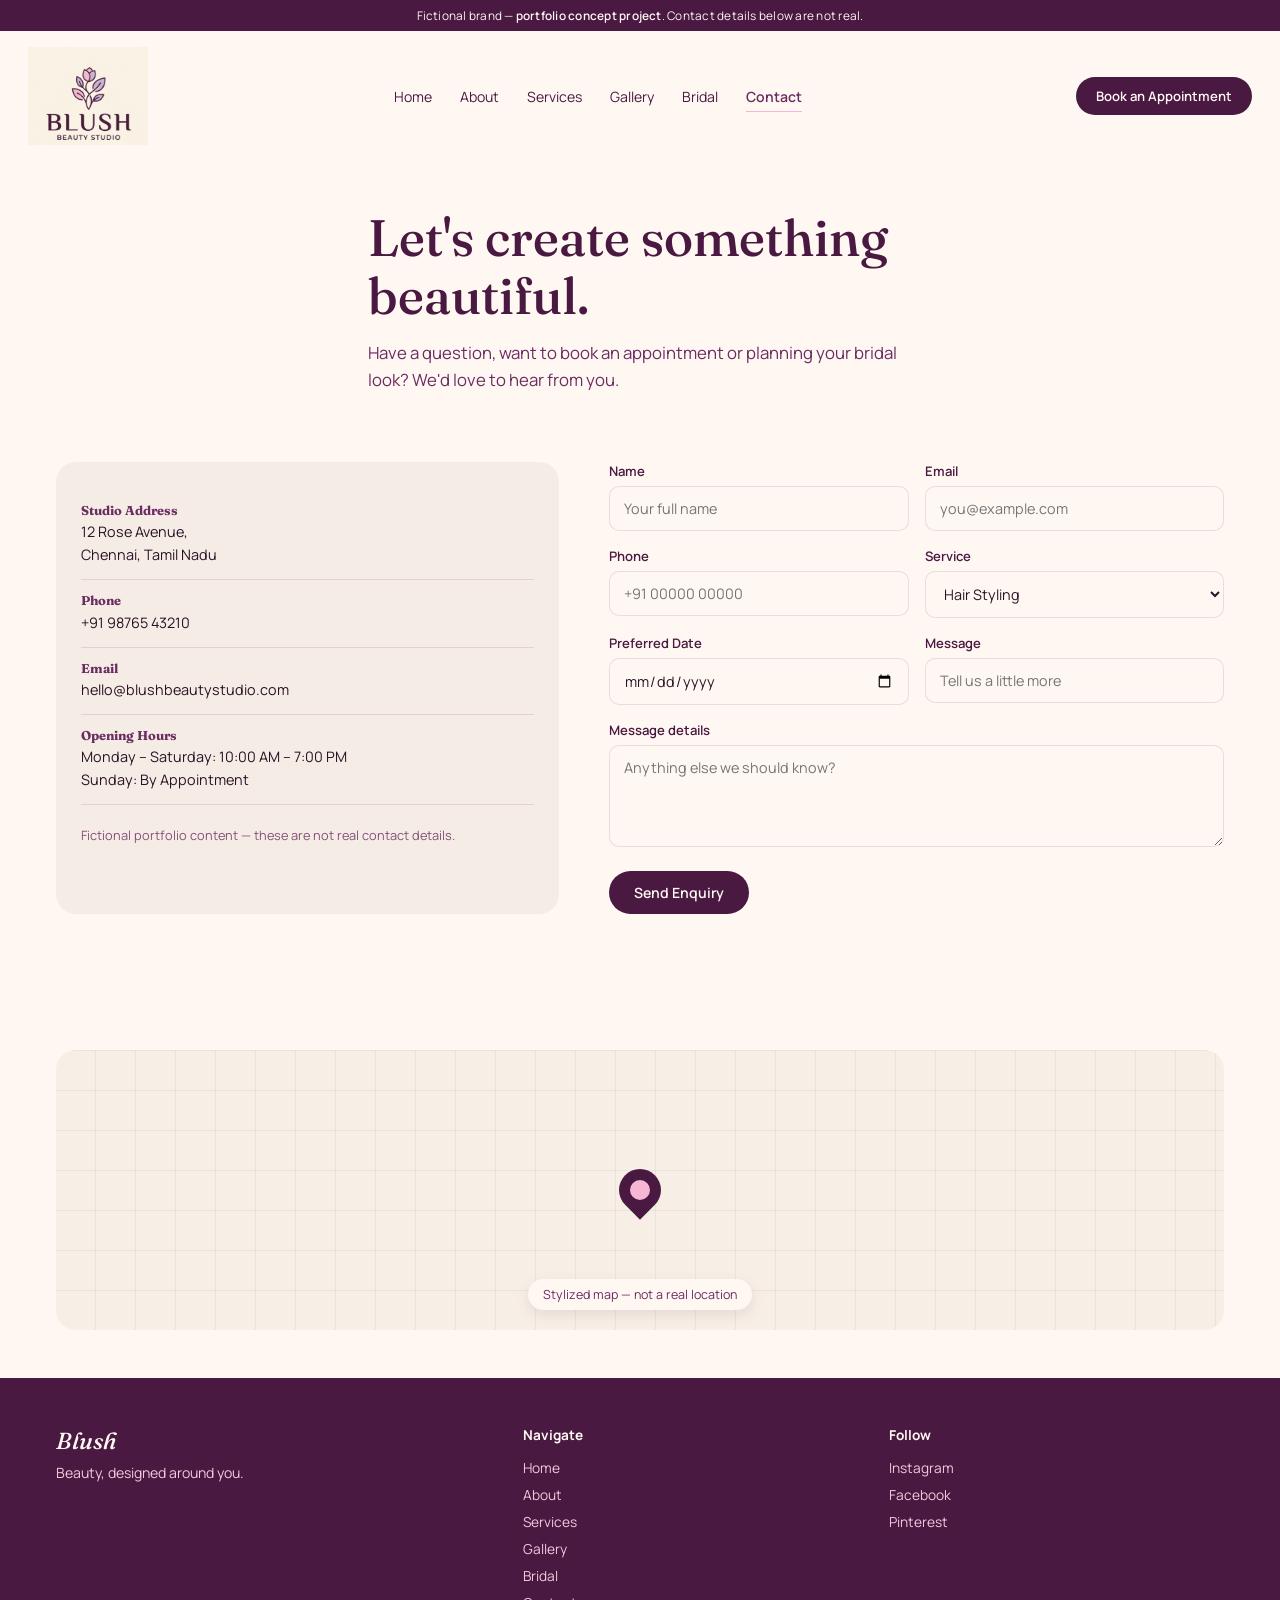
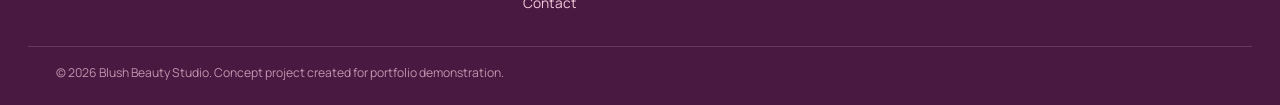
<file: contact.html>
<!doctype html>
<html lang="en">
  <head>
    <meta charset="UTF-8" />
    <meta name="viewport" content="width=device-width, initial-scale=1.0" />
    <title>Contact — Blush Beauty Studio</title>
    <link rel="stylesheet" href="css/style.css" />
  </head>
  <body>
    <div class="concept-banner">
      Fictional brand — <strong>portfolio concept project</strong>. Contact
      details below are not real.
    </div>

    <header>
      <nav class="site-nav">
         <a href="index.html" class="brand">
          <img src="image/salonlogo.png" alt="Blush Beauty Studio Logo" />
        </a>
        <ul class="nav-links">
          <li><a href="index.html">Home</a></li>
          <li><a href="about.html">About</a></li>
          <li><a href="services.html">Services</a></li>
          <li><a href="gallery.html">Gallery</a></li>
          <li><a href="bridal.html">Bridal</a></li>
          <li><a href="contact.html" class="active">Contact</a></li>
          <li>
            <a href="contact.html" class="nav-cta-mobile"
              >Book an Appointment</a
            >
          </li>
        </ul>
        <a href="contact.html" class="nav-cta">Book an Appointment</a>
        <button class="nav-toggle" aria-label="Toggle menu">
          <span></span><span></span><span></span>
        </button>
      </nav>
    </header>

    <main>
      <section class="section tight" style="padding-bottom: 20px">
        <div class="wrap reveal" style="max-width: 600px">
          <h1 style="font-size: clamp(2.4rem, 4.6vw, 3.2rem)">
            Let's create something beautiful.
          </h1>
          <p
            style="
              margin-top: 16px;
              color: var(--plum-soft);
              font-size: 1.05rem;
            "
          >
            Have a question, want to book an appointment or planning your bridal
            look? We'd love to hear from you.
          </p>
        </div>
      </section>

      <section class="section tight">
        <div
          class="wrap"
          style="display: grid; grid-template-columns: 0.9fr 1.1fr; gap: 50px"
        >
          <div class="contact-info-card reveal">
            <div class="row">
              <div>
                <h4>Studio Address</h4>
                <p>12 Rose Avenue,<br />Chennai, Tamil Nadu</p>
              </div>
            </div>
            <div class="row">
              <div>
                <h4>Phone</h4>
                <p>+91 98765 43210</p>
              </div>
            </div>
            <div class="row">
              <div>
                <h4>Email</h4>
                <p>hello@blushbeautystudio.com</p>
              </div>
            </div>
            <div class="row">
              <div>
                <h4>Opening Hours</h4>
                <p>
                  Monday – Saturday: 10:00 AM – 7:00 PM<br />Sunday: By
                  Appointment
                </p>
              </div>
            </div>
            <p
              style="
                margin-top: 20px;
                font-size: 0.8rem;
                color: var(--plum-soft);
                opacity: 0.8;
              "
            >
              Fictional portfolio content — these are not real contact details.
            </p>
          </div>

          <form class="reveal" onsubmit="return false;">
            <div class="form-grid">
              <div class="field">
                <label for="name">Name</label>
                <input
                  id="name"
                  type="text"
                  placeholder="Your full name"
                  required
                />
              </div>
              <div class="field">
                <label for="email">Email</label>
                <input
                  id="email"
                  type="email"
                  placeholder="you@example.com"
                  required
                />
              </div>
              <div class="field">
                <label for="phone">Phone</label>
                <input id="phone" type="tel" placeholder="+91 00000 00000" />
              </div>
              <div class="field">
                <label for="service">Service</label>
                <select id="service">
                  <option>Hair Styling</option>
                  <option>Makeup</option>
                  <option>Skin &amp; Facial</option>
                  <option>Bridal</option>
                  <option>General Enquiry</option>
                </select>
              </div>
              <div class="field">
                <label for="date">Preferred Date</label>
                <input id="date" type="date" />
              </div>
              <div class="field">
                <label for="message">Message</label>
                <input
                  id="message"
                  type="text"
                  placeholder="Tell us a little more"
                />
              </div>
              <div class="field full">
                <label for="details">Message details</label>
                <textarea
                  id="details"
                  rows="4"
                  placeholder="Anything else we should know?"
                ></textarea>
              </div>
            </div>
            <button
              type="submit"
              class="btn btn-primary"
              style="margin-top: 24px"
            >
              Send Enquiry
            </button>
          </form>
        </div>
      </section>

      <section class="section tight">
        <div class="wrap reveal">
          <div class="map-placeholder">
            <div class="pin"></div>
            <span class="label">Stylized map — not a real location</span>
          </div>
        </div>
      </section>
    </main>

    <footer class="site-footer">
      <div class="wrap footer-top">
        <div class="footer-brand">
          <h3>Blush</h3>
          <p>Beauty, designed around you.</p>
        </div>
        <div class="footer-col">
          <h4>Navigate</h4>
          <a href="index.html">Home</a><a href="about.html">About</a
          ><a href="services.html">Services</a>
          <a href="gallery.html">Gallery</a><a href="bridal.html">Bridal</a
          ><a href="contact.html">Contact</a>
        </div>
        <div class="footer-col">
          <h4>Follow</h4>
          <a href="#">Instagram</a><a href="#">Facebook</a
          ><a href="#">Pinterest</a>
        </div>
      </div>
      <div class="wrap footer-bottom">
        <p>
          © 2026 Blush Beauty Studio. Concept project created for portfolio
          demonstration.
        </p>
      </div>
    </footer>

    <script src="js/main.js"></script>
  </body>
</html>
</file>
<file: css/style.css>
/* =========================================================
   BLUSH BEAUTY STUDIO — COMPACT SHARED STYLESHEET
   Portfolio concept project — fictional brand
   ========================================================= */

@import url("https://fonts.googleapis.com/css2?family=Fraunces:ital,opsz,wght@0,9..144,300;0,9..144,400;0,9..144,500;0,9..144,600;1,9..144,400;1,9..144,500&family=Manrope:wght@400;500;600;700&display=swap");

:root {
  --cream: #fff8f2;
  --cream-deep: #f7efe6;
  --neutral: #f4ece5;
  --plum: #4a1942;
  --plum-soft: #6b2c61;
  --pink: #f7b6d2;
  --pink-dim: #f4c9db;
  --lavender: #cdb4db;
  --lavender-dim: #e4d7ec;
  --ink: #2b1327;
  --line: rgba(74, 25, 66, 0.12);

  --serif: "Fraunces", "Iowan Old Style", serif;
  --sans: "Manrope", -apple-system, BlinkMacSystemFont, "Segoe UI", sans-serif;

  --ease: cubic-bezier(0.22, 0.7, 0.2, 1);
}

/* =========================================================
   RESET
   ========================================================= */

* {
  box-sizing: border-box;
}

html {
  scroll-behavior: smooth;
}

body {
  margin: 0;
  font-family: var(--sans);
  color: var(--ink);
  background: var(--cream);
  -webkit-font-smoothing: antialiased;
  overflow-x: hidden;
}

img {
  max-width: 100%;
  display: block;
}

a {
  color: inherit;
  text-decoration: none;
}

ul {
  margin: 0;
  padding: 0;
  list-style: none;
}

.brand {
  display: flex;
  align-items: center;
}

.brand img {
  width: 120px;
  height: auto;
  display: block;
  object-fit: contain;
}

button {
  font-family: inherit;
  cursor: pointer;
  border: none;
  background: none;
}

h1,
h2,
h3,
h4 {
  font-family: var(--serif);
  margin: 0;
  font-weight: 500;
  color: var(--plum);
  line-height: 1.12;
}

p {
  margin: 0;
  line-height: 1.6;
}

@media (prefers-reduced-motion: reduce) {
  * {
    animation-duration: 0.001ms !important;
    animation-iteration-count: 1 !important;
    transition-duration: 0.001ms !important;
    scroll-behavior: auto !important;
  }
}

:focus-visible {
  outline: 2px solid var(--plum);
  outline-offset: 3px;
  border-radius: 2px;
}

.wrap {
  width: 100%;
  max-width: 1240px;
  margin: 0 auto;
  padding: 0 28px;
}

@media (max-width: 640px) {
  .wrap {
    padding: 0 18px;
  }
}

.eyebrow-mark {
  color: var(--plum-soft);
}

/* =========================================================
   CONCEPT BANNER
   ========================================================= */

.concept-banner {
  background: var(--plum);
  color: var(--cream);
  text-align: center;
  font-size: 0.74rem;
  letter-spacing: 0.02em;
  padding: 7px 16px;
}

.concept-banner strong {
  font-weight: 600;
}

/* =========================================================
   NAVIGATION
   ========================================================= */

.site-nav {
  position: sticky;
  top: 0;
  z-index: 500;

  display: flex;
  align-items: center;
  justify-content: space-between;

  padding: 16px 28px;

  background: var(--cream);

  transition:
    background 0.35s var(--ease),
    padding 0.35s var(--ease),
    box-shadow 0.35s var(--ease);
}

.site-nav.scrolled {
  background: rgba(255, 248, 242, 0.94);
  backdrop-filter: blur(12px);
  padding: 11px 28px;
  box-shadow: 0 1px 0 var(--line);
}

.brand {
  font-family: var(--serif);
  font-style: italic;
  font-weight: 500;
  font-size: 1.3rem;
  color: var(--plum);
}

.nav-links {
  display: flex;
  gap: 28px;
  align-items: center;
}

.nav-links a {
  font-size: 0.88rem;
  color: var(--plum);
  position: relative;
  padding: 3px 0;
  transition: color 0.25s;
}

.nav-links a::after {
  content: "";
  position: absolute;
  left: 0;
  bottom: -3px;
  width: 0;
  height: 1.5px;
  background: var(--pink);
  transition: width 0.3s var(--ease);
}

.nav-links a:hover::after,
.nav-links a.active::after {
  width: 100%;
}

.nav-links a.active {
  color: var(--plum-soft);
  font-weight: 600;
}

.nav-cta {
  background: var(--plum);
  color: var(--cream);
  padding: 10px 20px;
  border-radius: 999px;
  font-size: 0.82rem;
  font-weight: 600;

  transition:
    background 0.3s,
    transform 0.3s;
}

.nav-cta:hover {
  background: var(--plum-soft);
  transform: translateY(-1px);
}

.nav-cta-mobile {
  display: none;
}

.nav-toggle {
  display: none;
  flex-direction: column;
  gap: 5px;
  width: 25px;
  z-index: 600;
}

.nav-toggle span {
  height: 2px;
  width: 100%;
  background: var(--plum);
  border-radius: 2px;

  transition:
    transform 0.3s var(--ease),
    opacity 0.3s;
}

.nav-toggle.open span:nth-child(1) {
  transform: translateY(7px) rotate(45deg);
}

.nav-toggle.open span:nth-child(2) {
  opacity: 0;
}

.nav-toggle.open span:nth-child(3) {
  transform: translateY(-7px) rotate(-45deg);
}

@media (max-width: 900px) {
  .site-nav {
    padding: 14px 20px;
  }

  .nav-links {
    position: fixed;
    inset: 0;
    background: var(--plum);

    flex-direction: column;
    justify-content: center;

    gap: 25px;

    transform: translateX(100%);
    transition: transform 0.45s var(--ease);

    z-index: 550;
  }

  .nav-links.open {
    transform: translateX(0);
  }

  .nav-links a {
    color: var(--cream);
    font-family: var(--serif);
    font-size: 1.5rem;
  }

  .nav-links a::after {
    background: var(--pink);
  }

  .nav-cta {
    display: none;
  }

  .nav-links .nav-cta-mobile {
    display: inline-block;
    background: var(--pink);
    color: var(--plum);

    margin-top: 8px;
    padding: 11px 25px;

    border-radius: 999px;

    font-family: var(--sans);
    font-size: 0.95rem;
  }

  .nav-toggle {
    display: flex;
  }
}

/* =========================================================
   BUTTONS
   ========================================================= */

.btn {
  display: inline-flex;
  align-items: center;
  justify-content: center;
  gap: 8px;

  padding: 12px 25px;

  border-radius: 999px;

  font-size: 0.88rem;
  font-weight: 600;

  transition:
    transform 0.3s var(--ease),
    background 0.3s,
    color 0.3s,
    box-shadow 0.3s;
}

.btn-primary {
  background: var(--plum);
  color: var(--cream);
}

.btn-primary:hover {
  background: var(--plum-soft);
  transform: translateY(-2px);
  box-shadow: 0 10px 22px rgba(74, 25, 66, 0.2);
}

.btn-outline {
  border: 1.5px solid var(--plum);
  color: var(--plum);
}

.btn-outline:hover {
  background: var(--plum);
  color: var(--cream);
  transform: translateY(-2px);
}

.btn-light {
  background: var(--cream);
  color: var(--plum);
}

.btn-light:hover {
  background: var(--pink);
  transform: translateY(-2px);
}

.btn-row {
  display: flex;
  gap: 12px;
  flex-wrap: wrap;
}

/* =========================================================
   REVEAL ANIMATION
   ========================================================= */

.reveal {
  opacity: 0;
  transform: translateY(20px);

  transition:
    opacity 0.7s var(--ease),
    transform 0.7s var(--ease);
}

.reveal.in {
  opacity: 1;
  transform: translateY(0);
}

.reveal-stagger > * {
  opacity: 0;
  transform: translateY(16px);

  transition:
    opacity 0.6s var(--ease),
    transform 0.6s var(--ease);
}

.reveal-stagger.in > * {
  opacity: 1;
  transform: translateY(0);
}

.reveal-stagger.in > *:nth-child(1) {
  transition-delay: 0.04s;
}

.reveal-stagger.in > *:nth-child(2) {
  transition-delay: 0.1s;
}

.reveal-stagger.in > *:nth-child(3) {
  transition-delay: 0.16s;
}

.reveal-stagger.in > *:nth-child(4) {
  transition-delay: 0.22s;
}

/* =========================================================
   HERO
   ========================================================= */

.page-hero {
  width: 100%;
  max-width: 1240px;
  margin: 0 auto;

  padding: 42px 28px 50px;

  display: grid;
  grid-template-columns: 1fr 0.82fr;

  gap: 45px;
  align-items: center;
}

.page-hero .copy {
  padding-left: 0;
}

.page-hero .copy h1 {
  font-size: clamp(2.5rem, 4.5vw, 3.5rem);
  max-width: 620px;
}

.page-hero .copy p {
  margin-top: 18px;

  font-size: 1rem;
  max-width: 470px;

  color: var(--plum-soft);
}

.page-hero .copy .btn-row {
  margin-top: 24px !important;
}

.page-hero .media {
  border-radius: 24px;
  overflow: hidden;
  position: relative;

  /* IMPORTANT: reduced from 4/5 */
  aspect-ratio: 5 / 4;

  background: linear-gradient(
    150deg,
    var(--lavender-dim),
    var(--pink-dim)
  );
}

.page-hero .media img {
  width: 100%;
  height: 100%;
  object-fit: cover;

  transition: transform 8s var(--ease);
}

.page-hero .media:hover img {
  transform: scale(1.04);
}

@media (max-width: 900px) {
  .page-hero {
    grid-template-columns: 1fr;
    gap: 30px;

    padding: 32px 20px 45px;
  }

  .page-hero .media {
    aspect-ratio: 16 / 10;
    order: -1;
  }

  .page-hero .copy h1 {
    font-size: clamp(2.3rem, 9vw, 3.2rem);
  }
}

/* =========================================================
   SECTIONS
   ========================================================= */

.section {
  padding: 72px 28px;
}

.section.tight {
  padding: 48px 28px;
}

.section.plum {
  background: var(--plum);
  color: var(--cream);
}

.section.plum h2,
.section.plum h3 {
  color: var(--cream);
}

.section.neutral {
  background: var(--neutral);
}

.section-head {
  max-width: 640px;
  margin-bottom: 38px;
}

.section-head h2 {
  font-size: clamp(1.9rem, 3.2vw, 2.55rem);
}

.section-head p {
  margin-top: 12px;
  font-size: 1rem;
  color: var(--plum-soft);
}

.section.plum .section-head p {
  color: var(--pink-dim);
}

@media (max-width: 640px) {
  .section {
    padding: 52px 18px;
  }

  .section.tight {
    padding: 40px 18px;
  }

  .section-head {
    margin-bottom: 28px;
  }
}

/* =========================================================
   CARD GRID
   ========================================================= */

.card-grid {
  display: grid;
  grid-template-columns: repeat(4, 1fr);
  gap: 18px;
}

.card-grid.cols-3 {
  grid-template-columns: repeat(3, 1fr);
}

@media (max-width: 1024px) {
  .card-grid,
  .card-grid.cols-3 {
    grid-template-columns: repeat(2, 1fr);
    gap: 16px;
  }
}

@media (max-width: 640px) {
  .card-grid,
  .card-grid.cols-3 {
    grid-template-columns: 1fr;
    gap: 14px;
  }
}

/* =========================================================
   SERVICE CARDS
   ========================================================= */

.service-card {
  background: var(--cream);

  border-radius: 18px;
  overflow: hidden;

  border: 1px solid var(--line);

  transition:
    transform 0.35s var(--ease),
    box-shadow 0.35s var(--ease);
}

.service-card:hover {
  transform: translateY(-5px);
  box-shadow: 0 18px 32px rgba(74, 25, 66, 0.1);
}

.service-card .thumb {
  aspect-ratio: 4 / 3;
  overflow: hidden;
}

.service-card .thumb img {
  width: 100%;
  height: 100%;
  object-fit: cover;

  transition: transform 0.65s var(--ease);
}

.service-card:hover .thumb img {
  transform: scale(1.06);
}

.service-card .body {
  padding: 19px 18px 21px;
}

.service-card .body h3 {
  font-size: 1.12rem;
  margin-bottom: 7px;
}

.service-card .body p {
  font-size: 0.88rem;
  color: var(--plum-soft);
}

/* =========================================================
   FEATURE CARDS
   ========================================================= */

.feature-card {
  padding: 26px 23px;

  border-radius: 18px;

  background: var(--neutral);

  border-top: 3px solid var(--pink);

  transition:
    transform 0.3s var(--ease),
    box-shadow 0.3s var(--ease);
}

.feature-card:hover {
  transform: translateY(-4px);
  box-shadow: 0 15px 28px rgba(74, 25, 66, 0.08);
}

.feature-card h3 {
  font-size: 1.12rem;
  margin-bottom: 8px;
}

.feature-card p {
  font-size: 0.89rem;
  color: var(--plum-soft);
}

.feature-card:nth-child(2) {
  border-top-color: var(--lavender);
}

.feature-card:nth-child(3) {
  border-top-color: var(--plum);
}

.value-card {
  padding: 25px 22px;

  border-radius: 18px;

  background: var(--cream);
  border: 1px solid var(--line);
}

.value-card h3 {
  font-size: 1.08rem;
  margin-bottom: 7px;
  font-style: italic;
}

.value-card p {
  font-size: 0.89rem;
  color: var(--plum-soft);
}

/* =========================================================
   INTRO SECTION
   ========================================================= */

.intro-split {
  display: grid;

  grid-template-columns: 0.82fr 1.18fr;

  gap: 48px;

  align-items: center;
}

.intro-split .media {
  border-radius: 22px;
  overflow: hidden;

  aspect-ratio: 4 / 4.5;
}

.intro-split .media img {
  width: 100%;
  height: 100%;
  object-fit: cover;

  transition: transform 0.7s var(--ease);
}

.intro-split .media:hover img {
  transform: scale(1.03);
}

.intro-split .copy h2 {
  font-size: clamp(1.9rem, 3vw, 2.45rem);
}

.intro-split .copy p {
  margin-top: 14px;

  color: var(--plum-soft);

  font-size: 1rem;

  max-width: 460px;
}

.intro-split .copy .btn {
  margin-top: 21px;
}

@media (max-width: 900px) {
  .intro-split {
    grid-template-columns: 1fr;
    gap: 30px;
  }

  .intro-split .media {
    max-width: 560px;
  }
}

/* =========================================================
   GALLERY PREVIEW
   ========================================================= */

.media-grid {
  display: grid;

  grid-template-columns: repeat(4, 1fr);

  grid-auto-rows: 190px;

  gap: 14px;
}

.media-grid .cell {
  border-radius: 17px;
  overflow: hidden;

  position: relative;
}

.media-grid .cell.tall {
  grid-row: span 2;
}

.media-grid .cell.wide {
  grid-column: span 2;
}

.media-grid .cell img {
  width: 100%;
  height: 100%;

  object-fit: cover;

  transition: transform 0.55s var(--ease);
}

.media-grid .cell:hover img {
  transform: scale(1.05);
}

.media-grid .cell .tag {
  position: absolute;

  left: 12px;
  bottom: 12px;

  background: rgba(255, 248, 242, 0.92);

  color: var(--plum);

  font-size: 0.73rem;

  padding: 5px 12px;

  border-radius: 999px;

  font-weight: 600;
}

@media (max-width: 900px) {
  .media-grid {
    grid-template-columns: repeat(2, 1fr);
    grid-auto-rows: 170px;
  }

  .media-grid .cell.wide {
    grid-column: span 2;
  }
}

@media (max-width: 500px) {
  .media-grid {
    gap: 10px;
    grid-auto-rows: 145px;
  }
}

/* =========================================================
   CTA BAND
   ========================================================= */

.cta-band {
  border-radius: 26px;

  padding: 52px 48px;

  text-align: left;

  background: linear-gradient(
    135deg,
    var(--plum) 0%,
    #3a1234 100%
  );

  color: var(--cream);

  position: relative;
  overflow: hidden;
}

.cta-band::after {
  content: "";

  position: absolute;

  right: -70px;
  top: -70px;

  width: 250px;
  height: 250px;

  background: radial-gradient(
    circle,
    var(--pink) 0%,
    transparent 70%
  );

  opacity: 0.32;
}

.cta-band h2 {
  color: var(--cream);

  font-size: clamp(1.8rem, 3.4vw, 2.5rem);

  max-width: 600px;
}

.cta-band p {
  color: var(--pink-dim);

  margin-top: 12px;

  max-width: 520px;

  font-size: 0.98rem;
}

.cta-band .btn-row {
  margin-top: 24px;

  position: relative;
  z-index: 2;
}

@media (max-width: 640px) {
  .cta-band {
    padding: 38px 25px;
    border-radius: 22px;
  }
}

/* =========================================================
   TIMELINE
   ========================================================= */

.timeline {
  position: relative;
  padding-left: 34px;
}

.timeline::before {
  content: "";

  position: absolute;

  left: 8px;
  top: 6px;
  bottom: 6px;

  width: 2px;

  background: var(--line);
}

.timeline-step {
  position: relative;

  padding-bottom: 36px;
}

.timeline-step:last-child {
  padding-bottom: 0;
}

.timeline-step::before {
  content: "";

  position: absolute;

  left: -34px;
  top: 2px;

  width: 18px;
  height: 18px;

  border-radius: 50%;

  background: var(--cream);

  border: 2px solid var(--pink);
}

.timeline-step h3 {
  font-size: 1.18rem;
  margin-bottom: 6px;
}

.timeline-step p {
  color: var(--plum-soft);
  max-width: 480px;
}

.timeline-step .step-index {
  font-size: 0.78rem;

  color: var(--plum-soft);

  letter-spacing: 0.03em;

  margin-bottom: 4px;

  display: block;
}

/* =========================================================
   FOOTER
   ========================================================= */

.site-footer {
  background: var(--plum);

  color: var(--pink-dim);

  padding: 50px 28px 22px;
}

.footer-top {
  display: grid;

  grid-template-columns: 1.3fr 1fr 1fr;

  gap: 32px;

  padding-bottom: 30px;

  border-bottom: 1px solid rgba(255, 255, 255, 0.14);
}

.footer-brand h3 {
  color: var(--cream);

  font-style: italic;

  font-size: 1.45rem;
}

.footer-brand p {
  margin-top: 8px;

  color: var(--pink-dim);

  font-size: 0.88rem;

  max-width: 280px;
}

.footer-col h4 {
  color: var(--cream);

  font-family: var(--sans);

  font-size: 0.85rem;

  font-weight: 700;

  margin-bottom: 11px;
}

.footer-col a {
  display: block;

  padding: 4px 0;

  font-size: 0.86rem;

  color: var(--pink-dim);

  transition: color 0.25s;
}

.footer-col a:hover {
  color: var(--cream);
}

.footer-bottom {
  display: flex;

  justify-content: space-between;

  align-items: center;

  padding-top: 16px;

  flex-wrap: wrap;

  gap: 10px;
}

.footer-bottom p {
  font-size: 0.76rem;

  color: rgba(244, 201, 219, 0.7);

  max-width: 600px;
}

@media (max-width: 800px) {
  .footer-top {
    grid-template-columns: 1fr;

    gap: 24px;
  }
}

/* =========================================================
   CONTACT FORM
   ========================================================= */

.form-grid {
  display: grid;

  grid-template-columns: 1fr 1fr;

  gap: 16px;
}

.field {
  display: flex;
  flex-direction: column;

  gap: 6px;
}

.field.full {
  grid-column: 1 / -1;
}

.field label {
  font-size: 0.82rem;

  font-weight: 600;

  color: var(--plum);
}

.field input,
.field select,
.field textarea {
  padding: 12px 14px;

  border-radius: 10px;

  border: 1.5px solid var(--line);

  background: var(--cream);

  font-family: var(--sans);

  font-size: 0.9rem;

  color: var(--ink);

  transition:
    border-color 0.25s,
    box-shadow 0.25s;
}

.field input:focus,
.field select:focus,
.field textarea:focus {
  border-color: var(--pink);

  box-shadow: 0 0 0 3px rgba(247, 182, 210, 0.25);

  outline: none;
}

@media (max-width: 640px) {
  .form-grid {
    grid-template-columns: 1fr;
  }
}

.contact-info-card {
  background: var(--neutral);

  border-radius: 20px;

  padding: 28px 25px;
}

.contact-info-card .row {
  display: flex;

  gap: 14px;

  padding: 13px 0;

  border-bottom: 1px solid var(--line);
}

.contact-info-card .row:last-child {
  border-bottom: none;
}

.contact-info-card .row h4 {
  font-size: 0.8rem;

  color: var(--plum-soft);

  margin-bottom: 3px;

  font-weight: 700;
}

.contact-info-card .row p {
  font-size: 0.9rem;
}

.map-placeholder {
  border-radius: 20px;

  height: 280px;

  margin-top: 40px;

  background:
    repeating-linear-gradient(
      0deg,
      transparent,
      transparent 39px,
      var(--line) 40px
    ),
    repeating-linear-gradient(
      90deg,
      transparent,
      transparent 39px,
      var(--line) 40px
    ),
    var(--cream-deep);

  display: flex;

  align-items: center;
  justify-content: center;

  position: relative;
}

.map-placeholder .pin {
  width: 42px;
  height: 42px;

  border-radius: 50% 50% 50% 0;

  background: var(--plum);

  transform: rotate(-45deg);

  position: relative;
}

.map-placeholder .pin::after {
  content: "";

  position: absolute;

  inset: 11px;

  background: var(--pink);

  border-radius: 50%;
}

.map-placeholder span.label {
  position: absolute;

  bottom: 20px;

  background: var(--cream);

  padding: 7px 15px;

  border-radius: 999px;

  font-size: 0.78rem;

  color: var(--plum-soft);

  box-shadow: 0 5px 14px rgba(74, 25, 66, 0.1);
}

/* =========================================================
   GALLERY PAGE
   ========================================================= */

.filter-row {
  display: flex;

  gap: 9px;

  flex-wrap: wrap;

  margin-bottom: 28px;
}

.filter-btn {
  padding: 8px 17px;

  border-radius: 999px;

  border: 1.5px solid var(--line);

  font-size: 0.82rem;

  font-weight: 600;

  color: var(--plum-soft);

  transition: all 0.3s;
}

.filter-btn.active,
.filter-btn:hover {
  background: var(--plum);

  color: var(--cream);

  border-color: var(--plum);
}

.masonry {
  display: grid;

  grid-template-columns: repeat(4, 1fr);

  gap: 14px;

  grid-auto-flow: dense;
}

.masonry .g-item {
  border-radius: 16px;

  overflow: hidden;

  cursor: pointer;

  position: relative;

  grid-row: span 2;
}

.masonry .g-item.short {
  grid-row: span 1;
}

.masonry .g-item.tall {
  grid-row: span 3;
}

.masonry .g-item img {
  width: 100%;
  height: 100%;

  object-fit: cover;

  transition: transform 0.5s var(--ease);
}

.masonry .g-item:hover img {
  transform: scale(1.06);
}

.masonry .g-item.hide {
  display: none;
}

@media (max-width: 1024px) {
  .masonry {
    grid-template-columns: repeat(3, 1fr);
  }
}

@media (max-width: 640px) {
  .masonry {
    grid-template-columns: repeat(2, 1fr);

    gap: 10px;
  }
}

/* =========================================================
   LIGHTBOX
   ========================================================= */

.lightbox {
  position: fixed;

  inset: 0;

  background: rgba(43, 19, 39, 0.94);

  z-index: 900;

  display: flex;

  align-items: center;
  justify-content: center;

  opacity: 0;

  visibility: hidden;

  transition: opacity 0.3s var(--ease);
}

.lightbox.open {
  opacity: 1;
  visibility: visible;
}

.lightbox img {
  max-width: min(88vw, 900px);

  max-height: 82vh;

  border-radius: 12px;

  object-fit: contain;
}

.lightbox .lb-close,
.lightbox .lb-prev,
.lightbox .lb-next {
  position: absolute;

  color: var(--cream);

  font-size: 1.4rem;

  background: rgba(255, 255, 255, 0.12);

  width: 42px;
  height: 42px;

  border-radius: 50%;

  display: flex;

  align-items: center;
  justify-content: center;

  transition: background 0.25s;
}

.lightbox .lb-close:hover,
.lightbox .lb-prev:hover,
.lightbox .lb-next:hover {
  background: rgba(255, 255, 255, 0.25);
}

.lightbox .lb-close {
  top: 20px;
  right: 20px;
}

.lightbox .lb-prev {
  left: 20px;
  top: 50%;

  transform: translateY(-50%);
}

.lightbox .lb-next {
  right: 20px;
  top: 50%;

  transform: translateY(-50%);
}

@media (max-width: 640px) {
  .lightbox .lb-prev {
    left: 8px;
  }

  .lightbox .lb-next {
    right: 8px;
  }

  .lightbox .lb-close {
    top: 10px;
    right: 10px;
  }
}

/* =========================================================
   TRUST STRIP
   ========================================================= */

.trust-strip {
  display: flex;

  gap: 11px;

  align-items: center;

  margin-top: 25px;

  font-size: 0.8rem;

  color: var(--plum-soft);

  font-weight: 600;
}

.trust-strip .dot {
  width: 4px;
  height: 4px;

  border-radius: 50%;

  background: var(--pink);
}

/* =========================================================
   RESPONSIVE FINAL TOUCHES
   ========================================================= */

@media (max-width: 640px) {
  .btn {
    padding: 11px 21px;
    font-size: 0.84rem;
  }

  .btn-row {
    gap: 9px;
  }

  .trust-strip {
    margin-top: 20px;
    gap: 8px;
    font-size: 0.74rem;
  }
}

/* =========================================================
   SMALL SCREEN SPACING
   ========================================================= */

@media (max-width: 480px) {
  .page-hero {
    padding-top: 25px;
    padding-bottom: 35px;
  }

  .page-hero .copy p {
    font-size: 0.92rem;
  }

  .service-card .body {
    padding: 17px;
  }

  .feature-card {
    padding: 22px 19px;
  }

  .cta-band {
    padding: 32px 21px;
  }
}
</file>
